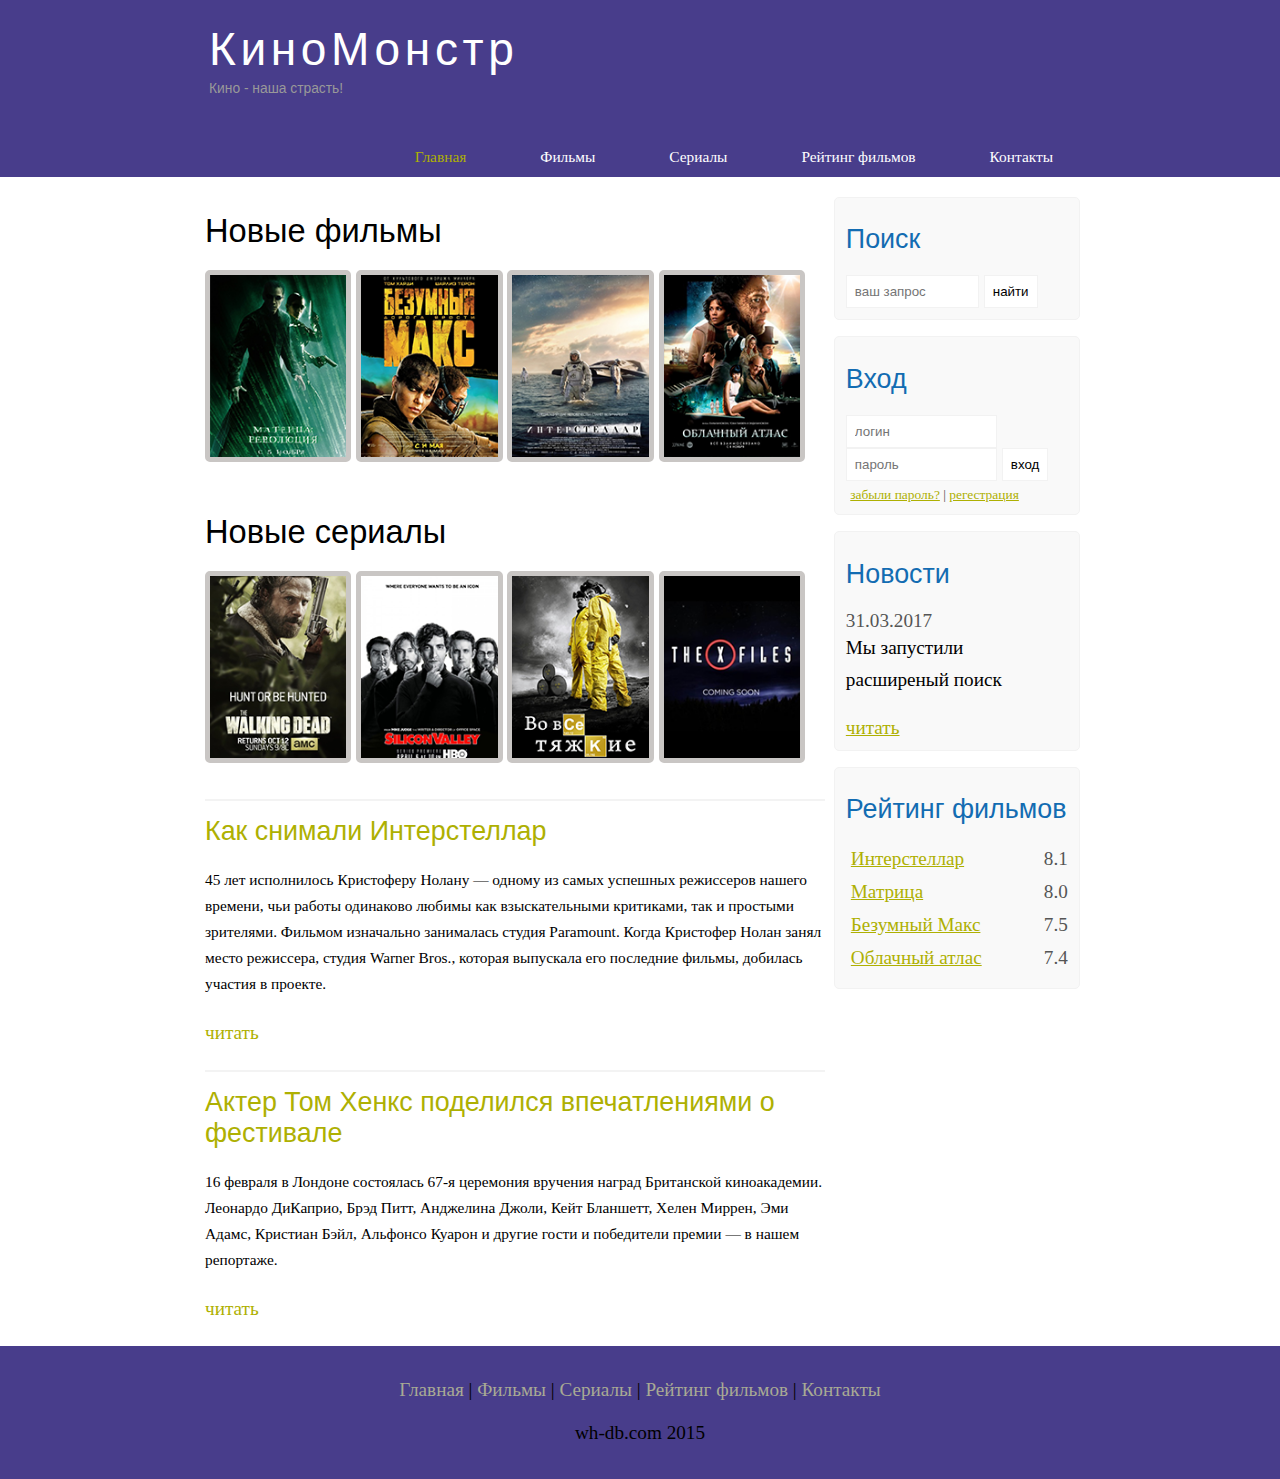
<file: Kinomonstr/index.html>
<!DOCTYPE html>
<html lang="en">
<head>
	<meta charset="UTF-8">
    <meta name="viewport" content="width=device-width, initial-scale=1.0"> <!-- ширина экрана телефона -->
	<title>KinoMonstr</title>
	<meta name="description" content="Это портал о кино" />
	<meta name="keywords" content="фильмы, фильмы онлайн, hd" />
	<link rel="stylesheet" href="assets/css/style.css">
</head>
<body>
	<div class="main">

		<div class="header">

			<div class="logo">
				<div class="logo_text">
					<h1><a href="/">КиноМонстр</a></h1>
					<h2>Кино - наша страсть!</h2>
				</div>
				
			</div>
			<div class="menubar">
				
				<ul class="menu">
					<li class="selected"><a href="index.html">Главная</a></li>
					<li><a href="films.html">Фильмы</a></li>
					<li><a href="#">Сериалы</a></li>
					<li><a href="rating.html">Рейтинг фильмов</a></li>
					<li><a href="contact.html">Контакты</a></li>

				</ul>


			</div>


		</div>
	    <div class="site_content">
	    	<div class="sidebar_container">
	    		<div class="sidebar">
	    			
	    			<h2>Поиск</h2>
	    			<form method="post" action="#" id="search_form">
	    				<input type="search" name="search_field" placeholder="ваш запрос" /> <!--окно ввода поиска с подсказкой -->
	    				<input type="submit" class="btn" value="найти" /> <!--создание кнопки НАЙТИ-->
	    				
	    			</form>


	    		</div>

	    		<div class="sidebar">
	    			<h2>Вход</h2>
	    			<form method="post" action="#" id="login">
	    				
                        <input type="text" name="login_field" placeholder="логин" />

                        <input type="password" name="passworld_field" placeholder="пароль" />
                        <input type="submit" class="btn" value="вход" />
                        <div class="lables_passreg_text">
                        	<span><a href="#">забыли пароль?</a></span> | <span><a href="#">регестрация</a></span>
                        </div>


	    			</form>
	    		</div>

	    		<div class="sidebar">
	    			
	    			<h2>Новости</h2>
	    			<span>31.03.2017</span>
	    			<p>Мы запустили
	    			    расширеный поиск</p>
	    			
                    <span><a href="#">читать</a></span>
                    


	    		</div>

	    		<div class="sidebar">
	    			
	    			<h2>Рейтинг фильмов</h2>
	    			<ul>
	    				<li><a href="show.html">Интерстеллар</a><span class="rating_sidebar">8.1</span></li>
	    				<li><a href="#">Матрица</a><span class="rating_sidebar">8.0</span></li>
	    				<li><a href="#">Безумный Макс</a><span class="rating_sidebar">7.5</span></li>
	    				<li><a href="#">Облачный атлас</a><span class="rating_sidebar">7.4</span></li>

	    			</ul>

	    		</div>
	    		

	    	</div>
	    	<div class="content">
	    		
	    		<h1>Новые фильмы</h1>

	    		<div class="films_block">
	    		    
	    		    <a href="#"><img src="assets/img/matrix.png">
	    		    <a href="#"><img src="assets/img/max.png">
	    		    <a href="#"><img src="assets/img/inter.png">
	    		    <a href="#"><img src="assets/img/cloud.png">
                </div>    
	    	</div>

	    	<div class="content">
	    		
	    		<h1>Новые сериалы</h1>

	    		<div class="films_block">
	    		    
	    		    <a href="#"><img src="assets/img/dead.png">
	    		    <a href="#"><img src="assets/img/silicon.png">
	    		    <a href="#"><img src="assets/img/breakingbad.png">
	    		    <a href="#"><img src="assets/img/xfiles.png">
                </div>
                
                <div class="posts">
                	
                	<hr>
                	<h2> <a href="#">Как снимали Интерстеллар</a></h2>
                	<div class="posts_content">
                		
                		<p>45 лет исполнилось Кристоферу Нолану — одному из самых успешных режиссеров нашего времени, чьи работы одинаково любимы как взыскательными критиками, так и простыми зрителями. Фильмом изначально занималась студия Paramount. Когда Кристофер Нолан занял место режиссера, студия Warner Bros., которая выпускала его последние фильмы, добилась участия в проекте.</p>

                	</div>
                	<p><a href="#">читать</a></p>

                	<div class="posts">
                		
                		<hr>
                		<h2> <a href="#">Актер Том Хенкс поделился впечатлениями о фестивале</a></h2>
                		<div class="posts_content">
                			
                			<p>16 февраля в Лондоне состоялась 67-я церемония вручения наград Британской киноакадемии. Леонардо ДиКаприо, Брэд Питт, Анджелина Джоли, Кейт Бланшетт, Хелен Миррен, Эми Адамс, Кристиан Бэйл, Альфонсо Куарон и другие гости и победители премии — в нашем репортаже.</p>

                		</div>
                		<p><a href="#">читать</p>
                	</div>

                </div>

	    	</div>
		
        </div>	
    
    <div class="footer">
    	
    	<p>
    	    <a href="index.html">Главная</a> |
    	    <a href="films.html">Фильмы</a>	|
    	    <a href="#">Сериалы</a>	|
    	    <a href="rating.html">Рейтинг фильмов</a>	|
    	    <a href="contact.html">Контакты</a>	
        </p>
        <p>wh-db.com 2015</p>


    </div>

	</div>
	
</body>
</html>
</file>
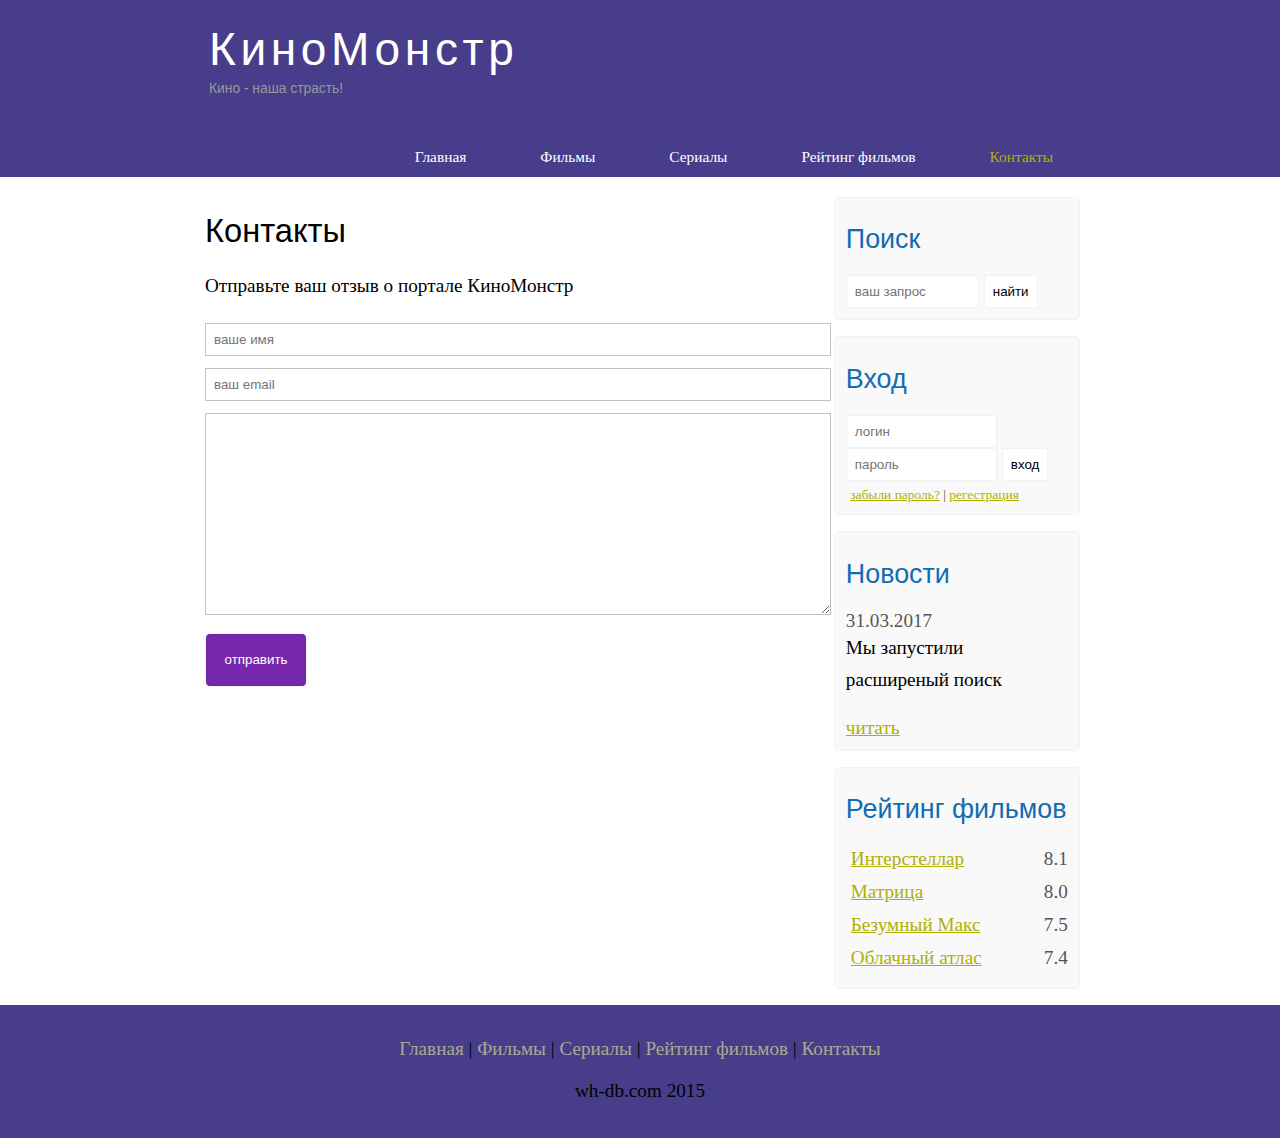
<file: Kinomonstr/contact.html>
<!DOCTYPE html>
<html lang="ru">
<head>
	<meta charset="UTF-8">
	<meta name="viewport" content="width=device-width, initial-scale=1.0">
	<title>KinoMonstr</title>
	<meta name="description" content="Это портал о кино" />
	<meta name="keywords" content="фильмы, фильмы онлайн, hd" />
	<link rel="stylesheet" href="assets/css/style.css">
</head>
<body>
	<div class="main">

		<div class="header">

			<div class="logo">
				<div class="logo_text">
					<h1><a href="/">КиноМонстр</a></h1>
					<h2>Кино - наша страсть!</h2>
				</div>
				
			</div>
			<div class="menubar">
				
				<ul class="menu">
					<li><a href="index.html">Главная</a></li>
					<li><a href="films.html">Фильмы</a></li>
					<li><a href="#">Сериалы</a></li>
					<li><a href="rating.html">Рейтинг фильмов</a></li>
					<li class="selected"><a href="contact.html">Контакты</a></li>

				</ul>


			</div>


		</div>
	    <div class="site_content">
	    	<div class="sidebar_container">
	    		<div class="sidebar">
	    			
	    			<h2>Поиск</h2>
	    			<form method="post" action="#" id="search_form">
	    				<input type="search" name="search_field" placeholder="ваш запрос" /> <!--окно ввода поиска с подсказкой -->
	    				<input type="submit" class="btn" value="найти" /> <!--создание кнопки НАЙТИ-->
	    				
	    			</form>


	    		</div>

	    		<div class="sidebar">
	    			<h2>Вход</h2>
	    			<form method="post" action="#" id="login">
	    				
                        <input type="text" name="login_field" placeholder="логин" />

                        <input type="password" name="passworld_field" placeholder="пароль" />
                        <input type="submit" class="btn" value="вход" />
                        <div class="lables_passreg_text">
                        	<span><a href="#">забыли пароль?</a></span> | <span><a href="#">регестрация</a></span>
                        </div>


	    			</form>
	    		</div>

	    		<div class="sidebar">
	    			
	    			<h2>Новости</h2>
	    			<span>31.03.2017</span>
	    			<p>Мы запустили
	    			    расширеный поиск</p>
	    			
                    <span><a href="#">читать</a></span>
                    


	    		</div>

	    		<div class="sidebar">
	    			
	    			<h2>Рейтинг фильмов</h2>
	    			<ul>
	    				<li><a href="show.html">Интерстеллар</a><span class="rating_sidebar">8.1</span></li>
	    				<li><a href="#">Матрица</a><span class="rating_sidebar">8.0</span></li>
	    				<li><a href="#">Безумный Макс</a><span class="rating_sidebar">7.5</span></li>
	    				<li><a href="#">Облачный атлас</a><span class="rating_sidebar">7.4</span></li>



	    			</ul>

	    		</div>
	    		

	    	</div>
	    	
	    	<div class="content">
	    		
	    		<h1>Контакты</h1>
	    		<p>Отправьте ваш отзыв о портале КиноМонстр</p>

	    		<div class="send send_contact">
	    	    	
	    	    	<form method="post" action="#" id="review">
	    	    		
	    	    		<input type="text" name="review_name" placeholder="ваше имя" />
	    	    		<input type="text" name="review_email" placeholder="ваш email" />
	    	    		<textarea name="review_text"></textarea>
	    	    		<input type="submit" value="отправить" />

	    	    	</form>

	    	    </div>

	    	</div>

	    	
		
        </div>	
    
    <div class="footer">
    	
    	<p>
    	    <a href="index.html">Главная</a> |
    	    <a href="films.html">Фильмы</a>	|
    	    <a href="#">Сериалы</a>	|
    	    <a href="rating.html">Рейтинг фильмов</a>	|
    	    <a href="contact.html">Контакты</a>	
        </p>
        <p>wh-db.com 2015</p>


    </div>

	</div>
	
</body>
</html>
</file>
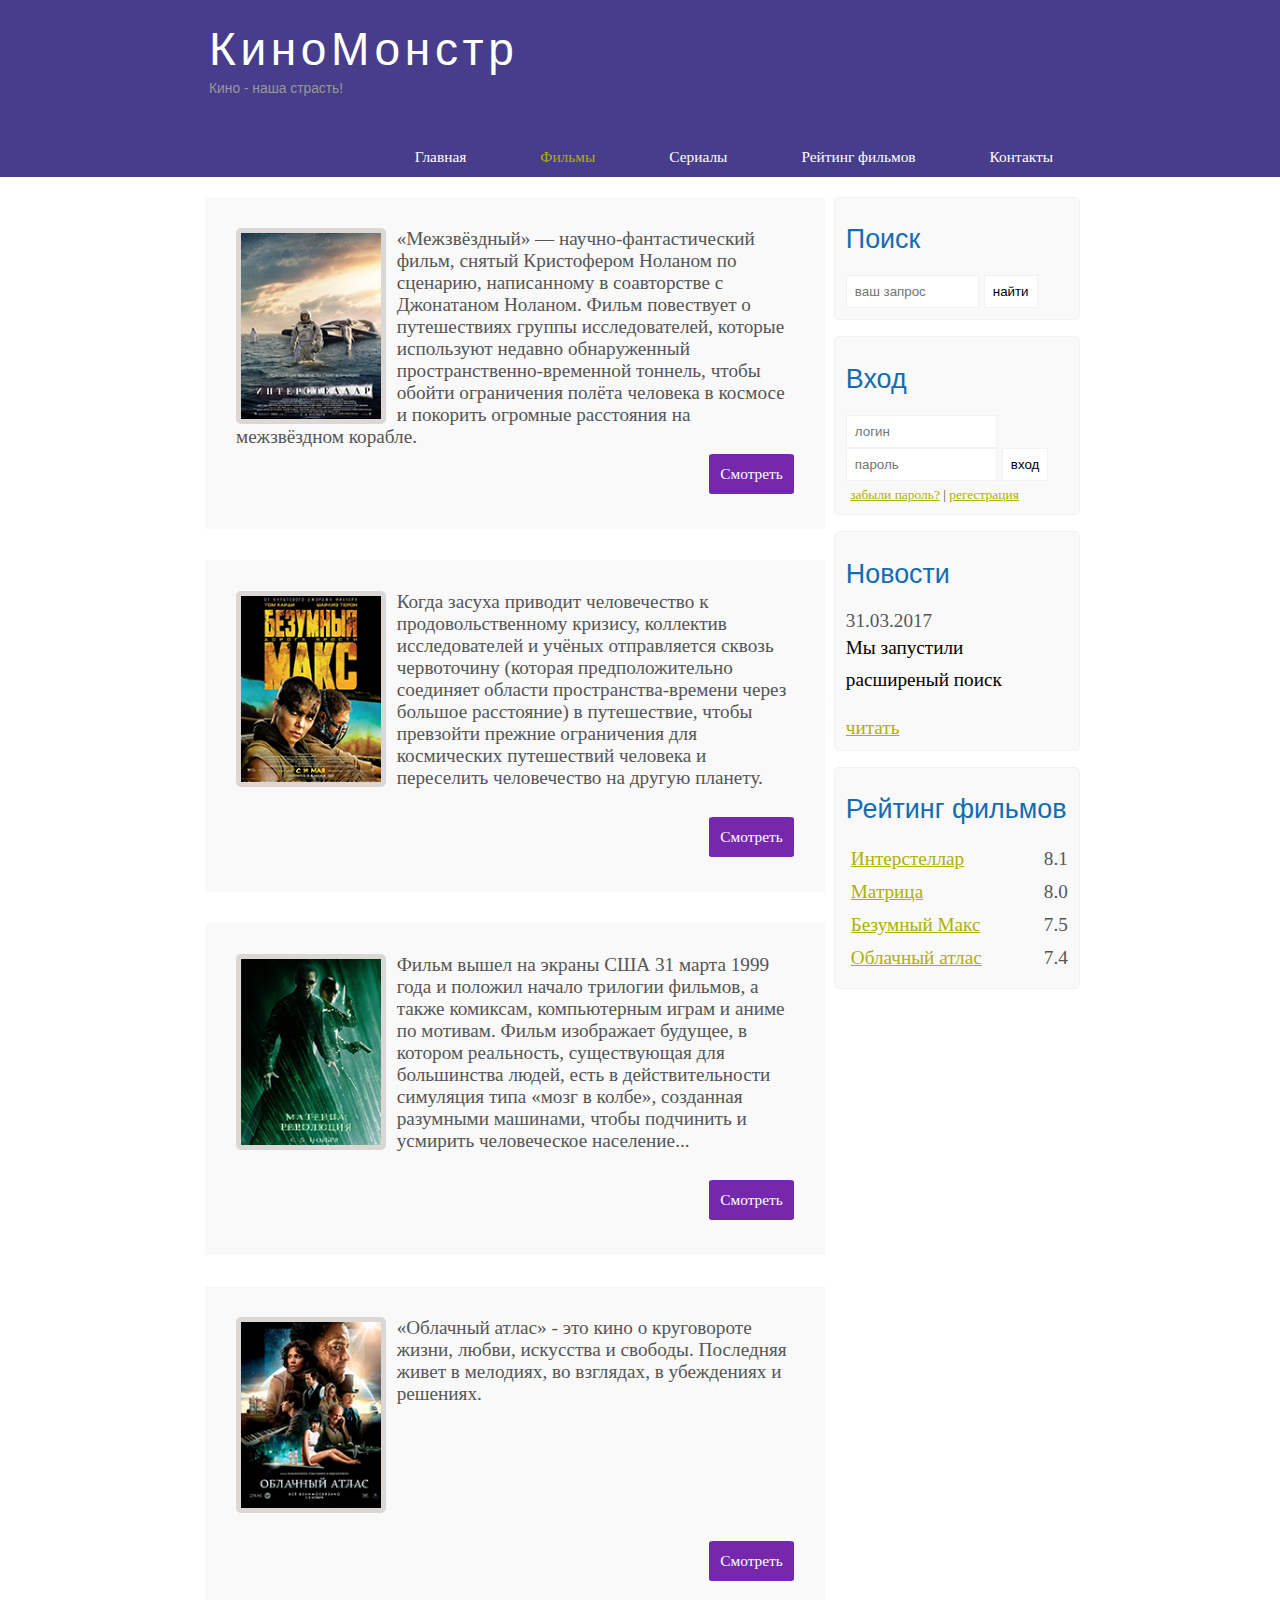
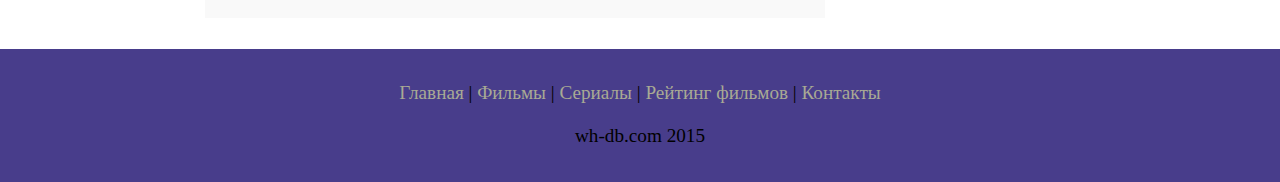
<file: Kinomonstr/films.html>
<!DOCTYPE html>
<html lang="ru">
<head>
	<meta charset="UTF-8">
	<meta name="viewport" content="width=device-width, initial-scale=1.0">
	<title>KinoMonstr</title>
	<meta name="description" content="Это портал о кино" />
	<meta name="keywords" content="фильмы, фильмы онлайн, hd" />
	<link rel="stylesheet" href="assets/css/style.css">
</head>
<body>
	<div class="main">

		<div class="header">

			<div class="logo">
				<div class="logo_text">
					<h1><a href="/">КиноМонстр</a></h1>
					<h2>Кино - наша страсть!</h2>
				</div>
				
			</div>
			<div class="menubar">
				
				<ul class="menu">
					<li><a href="index.html">Главная</a></li>
					<li class="selected"><a href="films.html">Фильмы</a></li>
					<li><a href="#">Сериалы</a></li>
					<li><a href="rating.html">Рейтинг фильмов</a></li>
					<li><a href="contact.html">Контакты</a></li>

				</ul>


			</div>


		</div>
	    <div class="site_content">
	    	<div class="sidebar_container">
	    		<div class="sidebar">
	    			
	    			<h2>Поиск</h2>
	    			<form method="post" action="#" id="search_form">
	    				<input type="search" name="search_field" placeholder="ваш запрос" /> <!--окно ввода поиска с подсказкой -->
	    				<input type="submit" class="btn" value="найти" /> <!--создание кнопки НАЙТИ-->
	    				
	    			</form>


	    		</div>

	    		<div class="sidebar">
	    			<h2>Вход</h2>
	    			<form method="post" action="#" id="login">
	    				
                        <input type="text" name="login_field" placeholder="логин" />

                        <input type="password" name="passworld_field" placeholder="пароль" />
                        <input type="submit" class="btn" value="вход" />
                        <div class="lables_passreg_text">
                        	<span><a href="#">забыли пароль?</a></span> | <span><a href="#">регестрация</a></span>
                        </div>


	    			</form>
	    		</div>

	    		<div class="sidebar">
	    			
	    			<h2>Новости</h2>
	    			<span>31.03.2017</span>
	    			<p>Мы запустили
	    			    расширеный поиск</p>
	    			
                    <span><a href="#">читать</a></span>
                    


	    		</div>

	    		<div class="sidebar">
	    			
	    			<h2>Рейтинг фильмов</h2>
	    			<ul>
	    				<li><a href="show.html">Интерстеллар</a><span class="rating_sidebar">8.1</span></li>
	    				<li><a href="#">Матрица</a><span class="rating_sidebar">8.0</span></li>
	    				<li><a href="#">Безумный Макс</a><span class="rating_sidebar">7.5</span></li>
	    				<li><a href="#">Облачный атлас</a><span class="rating_sidebar">7.4</span></li>



	    			</ul>

	    		</div>
	    		

	    	</div>
	    	
	    	<div class="content">
	    		
	    		<div class="info_film">
	    			
	    			<img src="assets/img/inter.png">
	    			«Межзвёздный» — научно-фантастический фильм, снятый Кристофером Ноланом по сценарию, написанному в соавторстве с Джонатаном Ноланом. Фильм повествует о путешествиях группы исследователей, которые используют недавно обнаруженный пространственно-временной тоннель, чтобы обойти ограничения полёта человека в космосе и покорить огромные расстояния на межзвёздном корабле.
	    			<div class="button"><a href="show.html">Смотреть</a></div>

	    		</div>

	    		<div class="info_film">
	    			
	    			<img src="assets/img/max.png">
	    			Когда засуха приводит человечество к продовольственному кризису, коллектив исследователей и учёных отправляется сквозь червоточину (которая предположительно соединяет области пространства-времени через большое расстояние) в путешествие, чтобы превзойти прежние ограничения для космических путешествий человека и переселить человечество на другую планету.
	    			<div class="button"><a href="#">Смотреть</a></div>

	    		</div>

	    		<div class="info_film">
	    			
	    			<img src="assets/img/matrix.png">
	    			Фильм вышел на экраны США 31 марта 1999 года и положил начало трилогии фильмов, а также комиксам, компьютерным играм и аниме по мотивам. Фильм изображает будущее, в котором реальность, существующая для большинства людей, есть в действительности симуляция типа «мозг в колбе», созданная разумными машинами, чтобы подчинить и усмирить человеческое население...
	    			<div class="button"><a href="#">Смотреть</a></div>

	    		</div>

	    		<div class="info_film">
	    			
	    			<img src="assets/img/cloud.png">
	    			«Облачный атлас» - это кино о круговороте жизни, любви, искусства и свободы. Последняя живет в мелодиях, во взглядах, в убеждениях и решениях.
	    			<div class="button"><a href="#">Смотреть</a></div>

	    		</div>
	    	    

	    	</div>

	    	
		
        </div>	
    
    <div class="footer">
    	
    	<p>
    	    <a href="index.html">Главная</a> |
    	    <a href="films.html">Фильмы</a>	|
    	    <a href="#">Сериалы</a>	|
    	    <a href="rating.html">Рейтинг фильмов</a>	|
    	    <a href="contact.html">Контакты</a>	
        </p>
        <p>wh-db.com 2015</p>


    </div>

	</div>
	
</body>
</html>
</file>
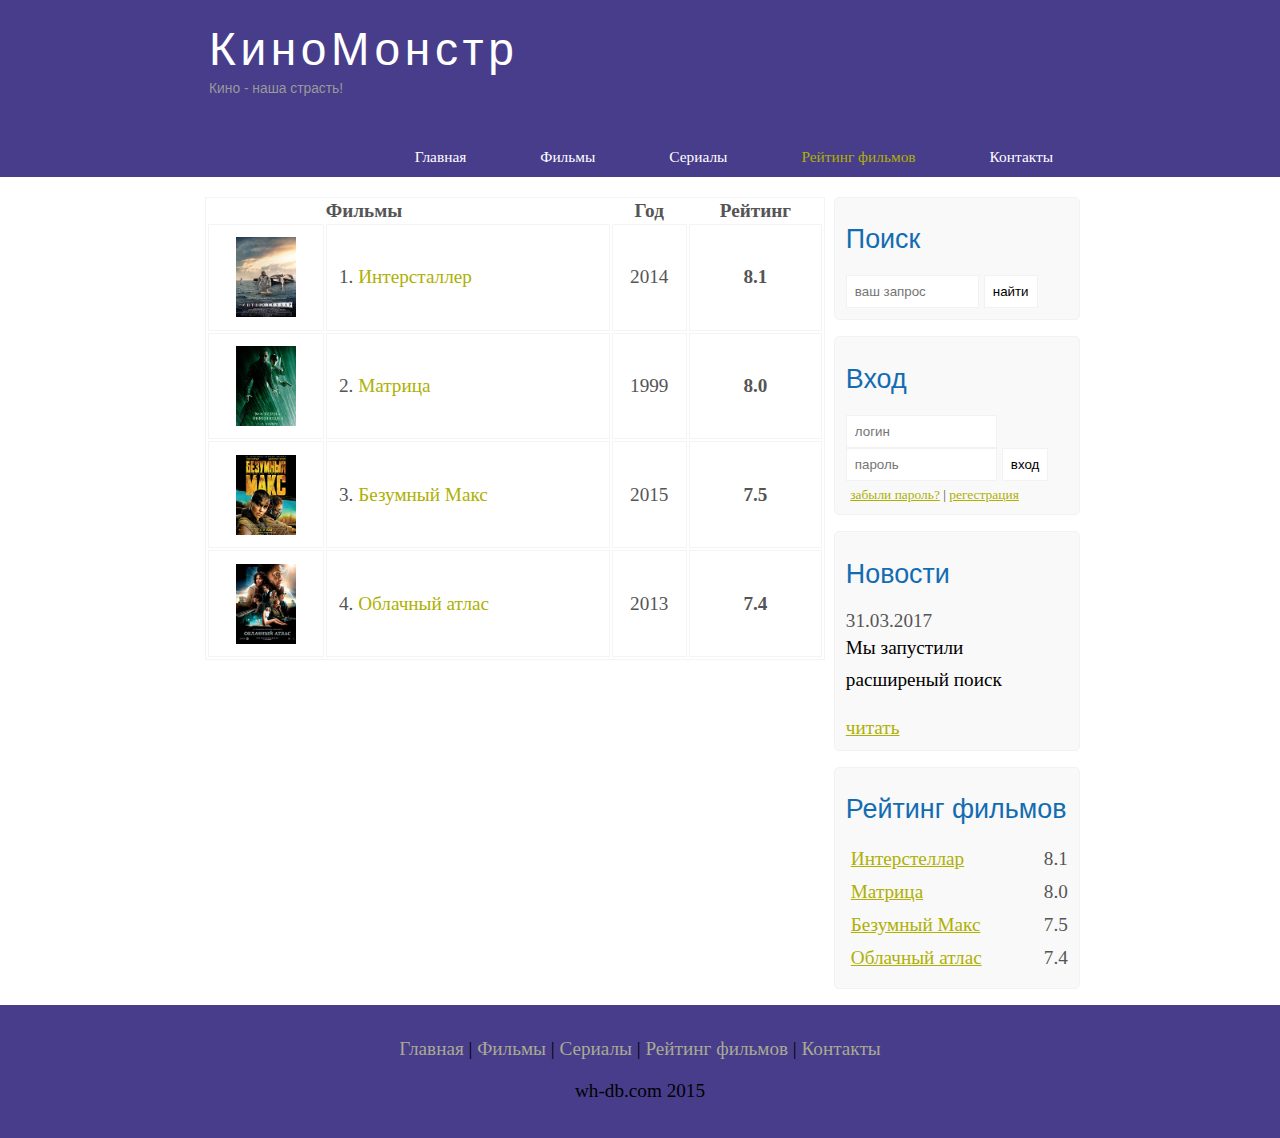
<file: Kinomonstr/rating.html>
<!DOCTYPE html>
<html lang="ru">
<head>
	<meta charset="UTF-8">
	<meta name="viewport" content="width=device-width, initial-scale=1.0">
	<title>KinoMonstr</title>
	<meta name="description" content="Это портал о кино" />
	<meta name="keywords" content="фильмы, фильмы онлайн, hd" />
	<link rel="stylesheet" href="assets/css/style.css">
</head>
<body>
	<div class="main">

		<div class="header">

			<div class="logo">
				<div class="logo_text">
					<h1><a href="/">КиноМонстр</a></h1>
					<h2>Кино - наша страсть!</h2>
				</div>
				
			</div>
			<div class="menubar">
				
				<ul class="menu">
					<li><a href="index.html">Главная</a></li>
					<li><a href="films.html">Фильмы</a></li>
					<li><a href="#">Сериалы</a></li>
					<li class="selected"><a href="rating.html">Рейтинг фильмов</a></li>
					<li><a href="contact.html">Контакты</a></li>

				</ul>


			</div>


		</div>
	    <div class="site_content">
	    	<div class="sidebar_container">
	    		<div class="sidebar">
	    			
	    			<h2>Поиск</h2>
	    			<form method="post" action="#" id="search_form">
	    				<input type="search" name="search_field" placeholder="ваш запрос" /> <!--окно ввода поиска с подсказкой -->
	    				<input type="submit" class="btn" value="найти" /> <!--создание кнопки НАЙТИ-->
	    				
	    			</form>


	    		</div>

	    		<div class="sidebar">
	    			<h2>Вход</h2>
	    			<form method="post" action="#" id="login">
	    				
                        <input type="text" name="login_field" placeholder="логин" />

                        <input type="password" name="passworld_field" placeholder="пароль" />
                        <input type="submit" class="btn" value="вход" />
                        <div class="lables_passreg_text">
                        	<span><a href="#">забыли пароль?</a></span> | <span><a href="#">регестрация</a></span>
                        </div>


	    			</form>
	    		</div>

	    		<div class="sidebar">
	    			
	    			<h2>Новости</h2>
	    			<span>31.03.2017</span>
	    			<p>Мы запустили
	    			    расширеный поиск</p>
	    			
                    <span><a href="#">читать</a></span>
                    


	    		</div>

	    		<div class="sidebar">
	    			
	    			<h2>Рейтинг фильмов</h2>
	    			<ul>
	    				<li><a href="show.html">Интерстеллар</a><span class="rating_sidebar">8.1</span></li>
	    				<li><a href="#">Матрица</a><span class="rating_sidebar">8.0</span></li>
	    				<li><a href="#">Безумный Макс</a><span class="rating_sidebar">7.5</span></li>
	    				<li><a href="#">Облачный атлас</a><span class="rating_sidebar">7.4</span></li>



	    			</ul>

	    		</div>
	    		

	    	</div>
	    	
	    	<div class="content">
	    		
	    		<table class="tables"> <!-- создание таблицы -->
	    			
	    			<tr>	    				
	    				<th></th>
	    				<th>Фильмы</th>
	    				<th class="center">Год</th>
	    				<th class="center">Рейтинг</th>
	    			</tr>
	    			<tr>	    				
	    				<td class="center"><img src="assets/img/inter.png"></td>
	    				<td>1. <a href="show.html">Интерсталлер</a></td>
	    				<td class="center">2014</td>
	    				<td class="center rating">8.1</td>
	    			</tr>
	    		
	    			<tr>	    				
	    				<td class="center"><img src="assets/img/matrix.png"></td>
	    				<td>2. <a href="#">Матрица</a></td>
	    				<td class="center">1999</td>
	    				<td class="center rating">8.0</td>
	    			</tr>
	    			
	    			<tr>	    				
	    				<td class="center"><img src="assets/img/max.png"></td>
	    				<td>3. <a href="#">Безумный Макс</a></td>
	    				<td class="center">2015</td>
	    				<td class="center rating">7.5</td>
	    			</tr>
	    			
	    			<tr>	    				
	    				<td class="center"><img src="assets/img/cloud.png"></td>
	    				<td>4. <a href="#">Облачный атлас</a></td>
	    				<td class="center">2013</td>
	    				<td class="center rating">7.4</td>
	    			</tr>

	    		</table>

	    	</div>

	    	
		
        </div>	
    
    <div class="footer">
    	
    	<p>
    	    <a href="index.html">Главная</a> |
    	    <a href="films.html">Фильмы</a>	|
    	    <a href="#">Сериалы</a>	|
    	    <a href="rating.html">Рейтинг фильмов</a>	|
    	    <a href="contact.html">Контакты</a>	
        </p>
        <p>wh-db.com 2015</p>


    </div>

	</div>
	
</body>
</html>
</file>
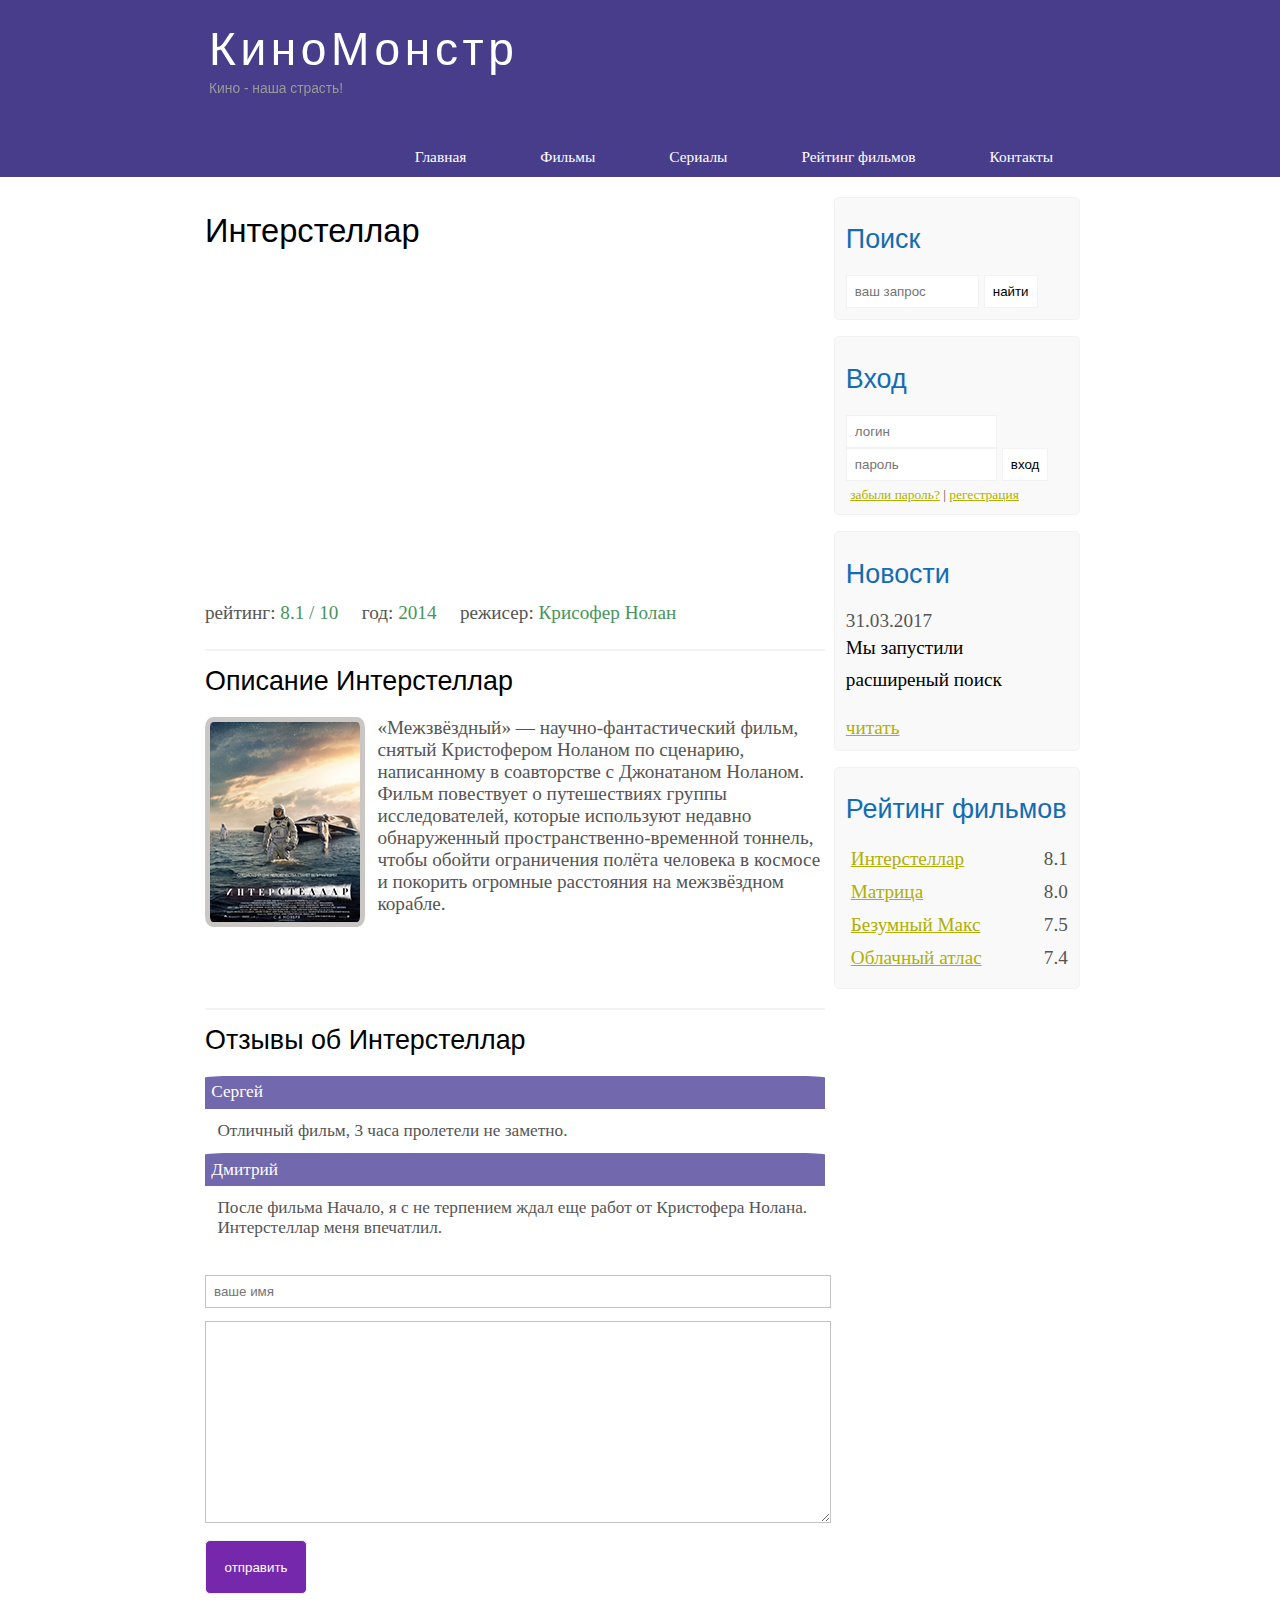
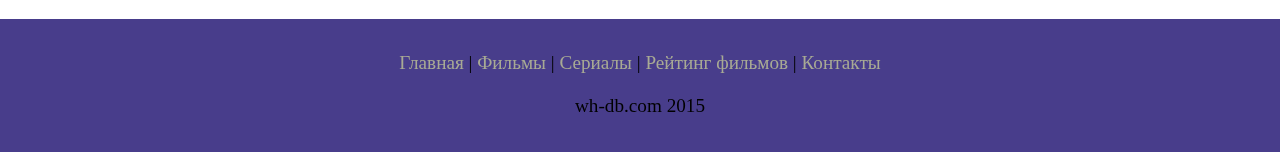
<file: Kinomonstr/show.html>
<!DOCTYPE html>
<html lang="ru">
<head>
	<meta charset="UTF-8">
	<meta name="viewport" content="width=device-width, initial-scale=1.0">
	<title>KinoMonstr</title>
	<meta name="description" content="Это портал о кино" />
	<meta name="keywords" content="фильмы, фильмы онлайн, hd" />
	<link rel="stylesheet" href="assets/css/style.css">
</head>
<body>
	<div class="main">

		<div class="header">

			<div class="logo">
				<div class="logo_text">
					<h1><a href="/">КиноМонстр</a></h1>
					<h2>Кино - наша страсть!</h2>
				</div>
				
			</div>
			<div class="menubar">
				
				<ul class="menu">
					<li><a href="index.html">Главная</a></li>
					<li><a href="films.html">Фильмы</a></li>
					<li><a href="#">Сериалы</a></li>
					<li><a href="rating.html">Рейтинг фильмов</a></li>
					<li><a href="contact.html">Контакты</a></li>

				</ul>


			</div>


		</div>
	    <div class="site_content">
	    	<div class="sidebar_container">
	    		<div class="sidebar">
	    			
	    			<h2>Поиск</h2>
	    			<form method="post" action="#" id="search_form">
	    				<input type="search" name="search_field" placeholder="ваш запрос" /> <!--окно ввода поиска с подсказкой -->
	    				<input type="submit" class="btn" value="найти" /> <!--создание кнопки НАЙТИ-->
	    				
	    			</form>


	    		</div>

	    		<div class="sidebar">
	    			<h2>Вход</h2>
	    			<form method="post" action="#" id="login">
	    				
                        <input type="text" name="login_field" placeholder="логин" />

                        <input type="password" name="passworld_field" placeholder="пароль" />
                        <input type="submit" class="btn" value="вход" />
                        <div class="lables_passreg_text">
                        	<span><a href="#">забыли пароль?</a></span> | <span><a href="#">регестрация</a></span>
                        </div>


	    			</form>
	    		</div>

	    		<div class="sidebar">
	    			
	    			<h2>Новости</h2>
	    			<span>31.03.2017</span>
	    			<p>Мы запустили
	    			    расширеный поиск</p>
	    			
                    <span><a href="#">читать</a></span>
                    


	    		</div>

	    		<div class="sidebar">
	    			
	    			<h2>Рейтинг фильмов</h2>
	    			<ul>
	    				<li><a href="show.html">Интерстеллар</a><span class="rating_sidebar">8.1</span></li>
	    				<li><a href="#">Матрица</a><span class="rating_sidebar">8.0</span></li>
	    				<li><a href="#">Безумный Макс</a><span class="rating_sidebar">7.5</span></li>
	    				<li><a href="#">Облачный атлас</a><span class="rating_sidebar">7.4</span></li>



	    			</ul>

	    		</div>
	    		

	    	</div>
	    	
	    	<div class="content">
	    		
	    		<h1>Интерстеллар</h1>

	    		<iframe width="560" height="315" src="https://www.youtube.com/embed/qcPfI0y7wRU" title="YouTube video player" frameborder="0" allow="accelerometer; autoplay; clipboard-write; encrypted-media; gyroscope; picture-in-picture" allowfullscreen></iframe>

	    		<div class="info_film_page">
	    			
	    			<span class="lable">рейтинг:</span><span class="value"> 8.1 / 10</span>
	    			<span class="lable">год:</span><span class="value"> 2014</span>
	    			<span class="lable">режисер:</span><span class="value"> Крисофер Нолан</span>
	    		</div>

	    	    <hr>

	    	    <h2>Описание Интерстеллар</h2>

	    	    <div class="description_film">
	    	    	
	    	    	<img src="assets/img/inter.png">
	    	    	«Межзвёздный» — научно-фантастический фильм, снятый Кристофером Ноланом по сценарию, написанному в соавторстве с Джонатаном Ноланом. Фильм повествует о путешествиях группы исследователей, которые используют недавно обнаруженный пространственно-временной тоннель, чтобы обойти ограничения полёта человека в космосе и покорить огромные расстояния на межзвёздном корабле.
	    	    </div>

	    	    <hr>

	    	    <h2>Отзывы об Интерстеллар</h2>

	    	    <div class="reviews">
	    	    	
	    	    	<div class="review_name">
	    	    		Сергей
	    	    	</div>

	    	    	<div class="review_text">
	    	    		Отличный фильм, 3 часа пролетели не заметно.
	    	    	</div>

	    	    	<div class="review_name">
	    	    		Дмитрий
	    	    	</div>
	    	    	
	    	    	<div class="review_text">
	    	    		После фильма Начало, я с не терпением ждал еще работ от Кристофера Нолана. Интерстеллар меня впечатлил.
	    	    	</div>

	    	    </div>

	    	    <div class="send">
	    	    	
	    	    	<form method="post" action="#" id="review">
	    	    		
	    	    		<input type="text" name="review_name" placeholder="ваше имя" />
	    	    		<textarea name="review_text"></textarea>
	    	    		<input type="submit" value="отправить" />

	    	    	</form>

	    	    </div>

	    	</div>

	    	
		
        </div>	
    
    <div class="footer">
    	
    	<p>
    	    <a href="index.html">Главная</a> |
    	    <a href="films.html">Фильмы</a>	|
    	    <a href="#">Сериалы</a>	|
    	    <a href="rating.html">Рейтинг фильмов</a>	|
    	    <a href="contact.html">Контакты</a>	
        </p>
        <p>wh-db.com 2015</p>


    </div>

	</div>
	
</body>
</html>
</file>
<file: Kinomonstr/assets/css/style.css>
* {
	margin: 0;
	padding: 0;
}

input[type="text"], input[type="password"], input[type="search"] {
	color: #5d5d5d;
	width: 60%;
	padding: 8px;
}

h1, h2, h3 {
	font: normal 170% 'century gothic', arial;
	margin: 0 0 15px 0;
	padding: 15px 0 5px 0;
	color: #000;
}

h2 {
	font-size: 140%;
}

h3 {
	font-size: 100%;
}

a, a:hover {
	outline: none;
	text-decoration: underline;
	color: #aeb002;
}

body {
	font-size: 1.2em;
	background-color: #fff;
	color: #555;
}

p {
	padding: 0 0 20px 0;
	line-height: 1.7em;
	color: black; /* межстрочный интервал */
}

ul {
	margin: 2px 0 22px 17px;
}

ul li {
	padding: 0 0 4px 5px;
	margin: 0 0 6px 0;
	line-height: 1.5em;
}


input, textarea {
	outline: none; /* не влияет на ширину элемента*/
	border: none;  /* влияет на ширину элемента*/
	border: solid 1px #f2f2f2;
}

.header { /* класс */
	background-color: darkslateblue; /*цвет фона*/
	height: 177px; /* высота блока */
	font-size: 0.8em; /* размер шрифта */
	margin-left: 0px; /* отступы с лева */
	margin-right: 0px;
	min-width: 900px; /* минимальная длина при сворачивании окна */
}
.main, .logo, .menubar, .site_content, .footer { /* классы */
	margin-left: auto;
	margin-right: auto; /* внешний отступ */  /* или margin: 3px 7px 4px 5px;*/
}
.logo {
	width: 880px;
	padding-bottom: 40px; /* внутрений отступ , top-верх ,bottom-низ*/ /* или padding: 3px 4px 5px 6px;*/
}
.logo h1, .logo h2 {
	font: normal 300% "century gothic", arial, sans-serif; /* вид ,размер,тип шрифта*/
	margin: 0 0 0 9px;
}
.logo_text h1, .logo_text h1 a, .logo_text h1 a:hover {
	padding: 22px 0 0 0;
	color: #fff;
	letter-spacing: 0.1em; /* интервал между символами */
	text-decoration: none;
}
.logo_text h2 {
	font-size: 0.9em;
	padding: 4px 0 0 0;
	color: #999;
}
.menubar {
	width: 900px;
	height: 46px;
}
ul.menu {
	float: right;
}
ul.menu li {
	float: left;
	padding: 0 0 0 9px;
	list-style: none; /* без точек . маркер списка */
	margin: 1px 2px 0 0;

}
ul.menu li a {
	font: normal 100%, 'trebuchet ms', sans-serif;
	display: block; /* перевод в блочный элемент */
	height: 20px;
	padding: 6px 35px 5px 28px;
	color: #fff;
	text-decoration: none;

}
ul.menu li.selected a {
	color: #aeb002;
}
ul.menu li a:hover {
	color: #e4ec04;
}

hr {  /* отделяющая линия */
	border: solid 1px #f3f3f3;
}

.site_content {
	width: 880px;
	overflow: hidden; /*скрываем что выходит за рамки */
	margin: 20px auto 0 auto;
    background-color: white;
}

.sidebar_container {
	float: right;
	width: 224px
	;
}
.sidebar {
	float: right;
	width: 222px;
	padding: 5%;
	margin: 0 0 16px 0;
	border: solid 1px #f2f2f2; /*рамка вокруг, тип рамки сплошная линия,толщина линии в 1 пикс, цвет*/
	border-radius: 5px; /* закругление рамки*/
	background-color: #f9f9f9;
}

.btn {
	padding: 8px;
	background-color: white;
	cursor: pointer;/* изменение курсора при наведении*/
}

.sidebar h2 {
	color: #136cb2;
}

.lables_passreg_text {
	font-size: 0.7em;
	margin-top: 3%;
	margin-left: 2%;

}

.sidebar ul {
	margin: 0;
}

.sidebar ul li {
	margin: 0 0 0 0 ;
	list-style-type: none ;
}

.sidebar .rating_sidebar {
	float: right;
}

.content {
	text-align: left;
	width: 620px;
	padding: 0 0 0 5px;
	float: left;
}

.content a {
	text-decoration: none;
}

.films_block {
  margin-bottom: 5%;
}

.films_block img {
  border-radius: 5px;
  border: solid 5px #C9C6C4;
  width: 22%;
}

.posts .posts_content {
	font-size: .8em;

}

.info_film_page {
	margin-top: 2%;
	margin-bottom: 4%;
}

.info_film_page .label {
  font-size: 1.2em;
}

.info_film_page .value {
	font-size: 1em;
	color: #49945a;
	margin-right: 3%;
}

.description_film {
	margin-bottom: 15%;
}

.description_film img {
	float: left; /*текст оптикает картинку которая с лева*/
	margin-right: 2%;
	border-radius: 5%;
	border: solid 5px #C9C6C4;
}

.reviews {
	margin-bottom: 4%;
	font-size: .9em;
}
.reviews .review_name {
  background-color: #7268ad;
  color: white;
  padding: 1%;
  border-top-left-radius: 5%;
  border-top-right-radius: 5%;
}
.reviews .review_text {
	padding-bottom: 2%;
	padding-top: 2%;
	padding-left: 2%;
}

.send {
	margin-bottom: 4%;
}
.send input[type="text"], textarea {
	border: solid 1px #c3c3c3;
	margin-bottom: 2%;
}
.send input[type="text"] {
	width: 98%;
}
.send textarea {
	width: 624px;
	height: 200px;
}
.send input[type="submit"] {
	background-color: #7628ad;
	padding: 3%;
	color: white;
	border-radius: 5px;
}

.info_film {
	margin-bottom: 5%;
	background-color: #f9f9f9;
	padding: 5%;
	height: 270px;
}
.info_film img {
	float: left;
	margin-right: 2%;
	border-radius: 5px;
	border: solid 5px #dad7d5;
	width: 25%;
}
.button {
	background-color: #7628ad;
	padding: 2%;
	color: white;
	border-radius: 5%;
	float: right;
	margin-top: 5%;
	clear: both;  /* закрепление кнопки в нужном месте, чтоб не скокала*/
	font-size: .8em;
}

.button a {
	color: white;
}

.tables {
	width: 100%;
	border: solid 1px #f4f4f4;
}

td {
	padding: 2%;
	border: solid 1px #f4f4f4;
}

td img {
	width: 60px;
	vertical-align: middle;
}

.center { /* Выравнивает все по центру*/
	text-align: center;
}

.rating {
	font-weight: bold;
}

.footer {
  width: 100%;
  height: 100px;
  padding: 28px 0 5px 0;
  text-align: center;
  background-color: darkslateblue;
  color: #a8aa94;
  margin-left: 0px;
  margin-right: 0px;
  min-width: 900px;
}

.footer a {
	color: #a8aa94;
	text-decoration: none;
}
.footer a:hover {
	color: white;
	text-decoration: none;
}
.footer p {
	padding: 0 0 10px 0;
}

/* CSS Mobail */

@media only screen
and (min-width: 320px)
and (max-width: 568px) {
	
	.header {
		background-color: #257965;
		min-width: 100%;
		height: 20%;
		text-align: center;
	}

	.logo {
		width: 100%;
	}

	.site_content {
		width: 100%;
		text-align: center;
	}

	.menubar {
		width: 100%;
		height: 100%;
	}

	.content {
		width: 100%;
		text-align: center;
	}

	.sidebar_container {
		display: none; /* Убирает элемент, блок*/
	}

	.footer {
		display: none;
	}

	ul.menu {
		float: none;
	}


  ul.menu li {
  	margin: 0;
  	padding: 0;
    float: none;
  }

  .logo h1 {
  	font: normal 235% "century gothic", arial, sans-serif;
  }

  .logo h2 {
  	font: normal 100% "century gothic", arial, sans-serif;
  	color: white;
  }

  .content h1, h2 {
  	font: normal 110% "century gothic", arial;
  }

.films_block img {
	width: 43%;
}


.posts_content p{
	line-height: 1.5em;
	padding: 3%;
	text-align: left;
}

.posts p {
	font-size: 120%;
}

/* films page */

.info_film {
	float: none;
	height: 100%;
}

.info_film img {
	width: 90%;
	margin-bottom: 5%;
}
.button {
	float: none;
}

/* raiting page */

table {
	display: block;
}

th {
	font-size: 75%;
}

td {
	font-size: 95%;
	padding: 0;
	margin: 0;
	text-align: left;
}

/* show page */

iframe {
	width: 88%;
	height: 100%;
}

.description_film {
	width: 90%;
	text-align: left;
	margin-left: 2%;
}

.description_film img {
	float: none;
	width: 73%;
	display: block;
	padding: 0;
	margin: 0;
	margin-left: 11%;
	margin-bottom: 7%;
}

.reviews {
	text-align: left;
	width: 96%;
}

.send input[type="text"] {
	width: 80%;
}

.send textarea {
	width: 85%;
}

}
</file>
